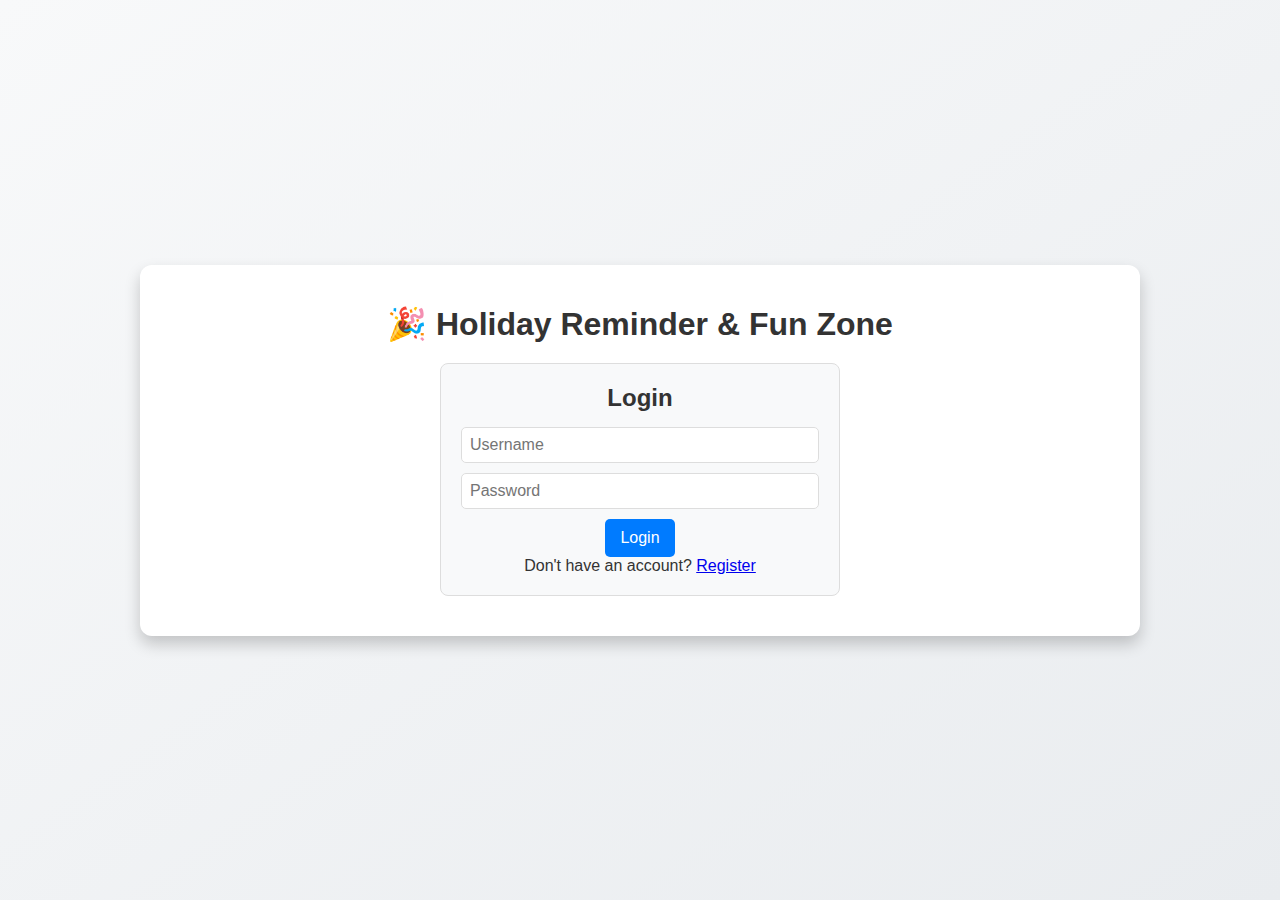
<file: index.html>
<!DOCTYPE html>
<html lang="en">
<head>
    <meta charset="UTF-8">
    <meta name="viewport" content="width=device-width, initial-scale=1.0">
    <title>Holiday Reminder & Fun Zone</title>
    <link rel="stylesheet" href="style.css">
    <script defer src="script.js"></script>
</head>
<body>
    <div class="container">
        <!-- User Authentication -->
        <div id="auth-section">
            <h1>🎉 Holiday Reminder & Fun Zone</h1>
            <div id="auth-forms">
                <!-- Registration Form -->
                <form id="registerForm" class="hidden">
                    <h2>Register</h2>
                    <input type="text" id="registerUsername" placeholder="Username" required>
                    <input type="password" id="registerPassword" placeholder="Password" required>
                    <button type="submit">Register</button>
                    <p>Already have an account? <a id="showLogin" href="#">Login</a></p>
                </form>

                <!-- Login Form -->
                <form id="loginForm">
                    <h2>Login</h2>
                    <input type="text" id="loginUsername" placeholder="Username" required>
                    <input type="password" id="loginPassword" placeholder="Password" required>
                    <button type="submit">Login</button>
                    <p>Don't have an account? <a id="showRegister" href="#">Register</a></p>
                </form>
            </div>
        </div>

        <!-- Main App -->
        <div id="app-section" class="hidden">
            <!-- Header with Clock -->
            <header class="app-header">
                <h1>🎉 Holiday Reminder & Fun Zone</h1>
                <div id="clock">00:00:00</div>
                <button id="logoutBtn">Logout</button>
            </header>
            <!-- Add this in the original HTML under the container -->
<section class="switch-section">
    <h2>Looking for Business Reminders?</h2>
    <button class="switch-button">
        <a href="business.html">Switch to Business App</a>
    </button>
</section>


            <!-- Holiday Form -->
            <form id="holidayForm" class="animated-form">
                <div class="form-group">
                    <label for="holidayName">Holiday Name:</label>
                    <input type="text" id="holidayName" placeholder="e.g., Christmas" required>
                </div>
                <div class="form-group">
                    <label for="holidayDate">Date:</label>
                    <input type="date" id="holidayDate" required>
                </div>
                <div class="form-group">
                    <label for="holidayCategory">Category:</label>
                    <select id="holidayCategory" required>
                        <option value="Personal">Personal</option>
                        <option value="National">National</option>
                        <option value="Religious">Religious</option>
                        <option value="Festive">Festive</option>
                    </select>
                </div>
                <button type="submit" class="animated-btn">Add Reminder</button>
            </form>

       


            <!-- Holiday Suggestions -->
            <section class="suggested-holidays">
                <h2>Quick Add Popular Holidays</h2>
                <div class="holiday-grid">
                    <button class="suggested-holiday" data-name="Christmas" data-date="2024-12-25" data-category="Festive">🎄 Christmas</button>
                    <button class="suggested-holiday" data-name="New Year" data-date="2025-01-01" data-category="National">🎆 New Year</button>
                    <button class="suggested-holiday" data-name="Halloween" data-date="2024-10-31" data-category="Festive">🎃 Halloween</button>
                </div>
            </section>

            <!-- Holiday List -->
            <section>
                <h2>Upcoming Holidays</h2>
                <ul id="holidayList"></ul>
            </section>

            <!-- Mini-Games Section -->
            <section id="games-section">
                <h2>🎮 Mini-Games</h2>
                <div class="games-grid">
                    <div id="tic-tac-toe" class="game-card">
                        <h3>Santa Haircut</h3>
                        <button class="play-button"><a href="https://www.crazygames.com/game/santa-haircut">Play Now</a></button>
                    </div>
                    <div id="memory-game" class="game-card">
                        <h3>Winter Clash 3D</h3>
                        <button class="play-button"><a href="https://www.crazygames.com/game/winter-clash-3d?czy_invite=true&utm_source=invite&roomId=657308">Play Now</a></button>
                    </div>
                </div>
            </section>
        </div>

        <!-- Snowfall -->
        <div id="snowfall"></div>
    </div>
</body>
</html>
</file>
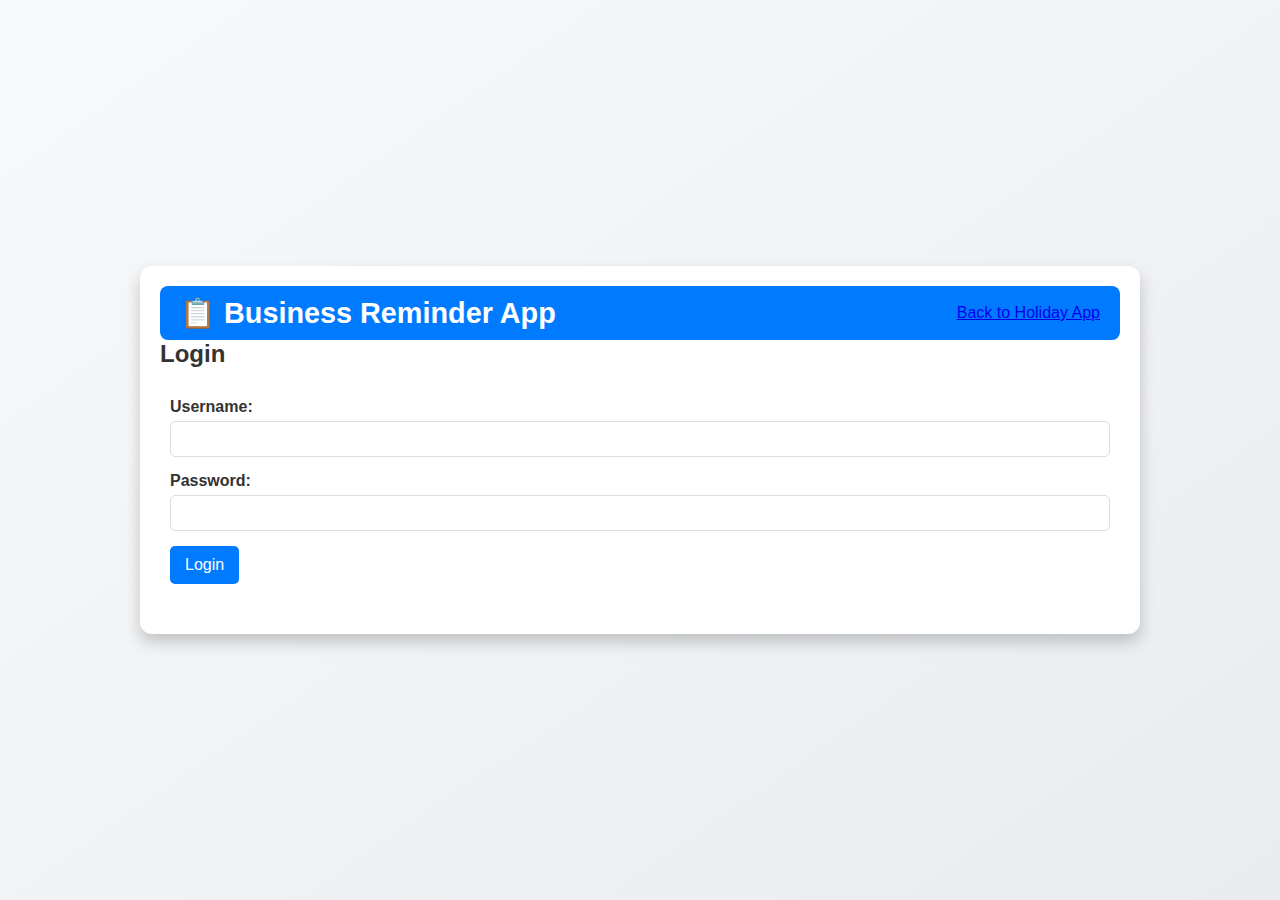
<file: business.html>
<!DOCTYPE html>
<html lang="en">
<head>
    <meta charset="UTF-8">
    <meta name="viewport" content="width=device-width, initial-scale=1.0">
    <title>Business Reminder App</title>
    <link rel="stylesheet" href="style.css">
    <script defer src="business.js"></script>
</head>
<body>
    <div class="container">
        <!-- Header -->
        <header class="app-header">
            <h1>📋 Business Reminder App</h1>
            <a href="index.html" class="nav-link">Back to Holiday App</a>
        </header>

        <!-- Login Section -->
        <section id="login-section">
            <h2>Login</h2>
            <form id="businessLoginForm">
                <div class="form-group">
                    <label for="businessUsername">Username:</label>
                    <input type="text" id="businessUsername" required>
                </div>
                <div class="form-group">
                    <label for="businessPassword">Password:</label>
                    <input type="password" id="businessPassword" required>
                </div>
                <button type="submit">Login</button>
            </form>
            <p id="loginStatus"></p>
        </section>

        <!-- Reminder Form -->
        <section id="business-reminder-section" style="display: none;">
            <h2>Set Business Reminders</h2>
            <form id="businessReminderForm">
                <div class="form-group">
                    <label for="reminderTitle">Task Title:</label>
                    <input type="text" id="reminderTitle" placeholder="e.g., Client Meeting" required>
                </div>
                <div class="form-group">
                    <label for="reminderDate">Date:</label>
                    <input type="date" id="reminderDate" required>
                </div>
                <div class="form-group">
                    <label for="reminderDetails">Details:</label>
                    <textarea id="reminderDetails" placeholder="Task details..." rows="3"></textarea>
                </div>
                <button type="submit">Add Reminder</button>
            </form>
            <ul id="businessReminderList"></ul>
        </section>
    </div>
</body>
</html>
</file>
<file: style.css>
/* General Reset */
* {
  margin: 0;
  padding: 0;
  box-sizing: border-box;
}

body {
  font-family: 'Arial', sans-serif;
  background: linear-gradient(to bottom right, #f8f9fa, #e9ecef);
  color: #333;
  min-height: 100vh;
  display: flex;
  justify-content: center;
  align-items: center;
}

/* Container */
.container {
  width: 90%;
  max-width: 1000px;
  background: #fff;
  border-radius: 12px;
  box-shadow: 0 8px 16px rgba(0, 0, 0, 0.2);
  overflow: hidden;
  padding: 20px;
  animation: fadeIn 1s ease-in-out;
}

@keyframes fadeIn {
  from {
      opacity: 0;
      transform: scale(0.95);
  }
  to {
      opacity: 1;
      transform: scale(1);
  }
}

/* Header */
.app-header {
  display: flex;
  justify-content: space-between;
  align-items: center;
  padding: 10px 20px;
  background: #007bff;
  color: #fff;
  border-radius: 8px;
}

.app-header h1 {
  font-size: 1.8rem;
}

#clock {
  font-size: 1.2rem;
  font-weight: bold;
}

#logoutBtn {
  background: #dc3545;
  color: white;
  border: none;
  border-radius: 5px;
  padding: 8px 12px;
  cursor: pointer;
  font-size: 0.9rem;
}

#logoutBtn:hover {
  background: #c82333;
}

/* Form Styles */
form {
  margin: 20px 0;
  padding: 10px;
}

.form-group {
  margin-bottom: 15px;
}

label {
  display: block;
  margin-bottom: 5px;
  font-weight: bold;
}

input, select {
  width: 100%;
  padding: 8px;
  border: 1px solid #ddd;
  border-radius: 5px;
  font-size: 1rem;
}

button {
  display: inline-block;
  background: #007bff;
  color: white;
  border: none;
  padding: 10px 15px;
  border-radius: 5px;
  font-size: 1rem;
  cursor: pointer;
  transition: background 0.3s;
}

button:hover {
  background: #0056b3;
}

/* Suggested Holidays */
.suggested-holidays {
  margin: 20px 0;
}

.holiday-grid {
  display: flex;
  gap: 10px;
  flex-wrap: wrap;
}

.suggested-holiday {
  background: #28a745;
  color: white;
  border: none;
  padding: 8px 12px;
  border-radius: 5px;
  cursor: pointer;
  transition: background 0.3s;
}

.suggested-holiday:hover {
  background: #218838;
}

/* Holiday List */
ul {
  list-style: none;
}

#holidayList li {
  padding: 10px;
  margin: 5px 0;
  background: #f8f9fa;
  border: 1px solid #ddd;
  border-radius: 5px;
  display: flex;
  justify-content: space-between;
  align-items: center;
}

.delete-btn {
  background: #dc3545;
  color: white;
  border: none;
  padding: 5px 10px;
  border-radius: 5px;
  cursor: pointer;
  font-size: 0.9rem;
}

.delete-btn:hover {
  background: #c82333;
}

/* Mini-Games Section */
#games-section {
  margin-top: 20px;
}

.games-grid {
  display: flex;
  gap: 15px;
  flex-wrap: wrap;
}

.game-card {
  background: #e9ecef;
  border-radius: 8px;
  padding: 10px;
  text-align: center;
  flex: 1;
  min-width: 200px;
}

.game-card h3 {
  margin-bottom: 10px;
  font-size: 1.2rem;
}

.play-button a {
  color: white;
  background: #007bff;
  padding: 8px 12px;
  border-radius: 5px;
  text-decoration: none;
  font-size: 0.9rem;
}

.play-button a:hover {
  background: #0056b3;
}

/* Snowfall Animation */
#snowfall {
  position: fixed;
  top: 0;
  left: 0;
  width: 100%;
  height: 100%;
  pointer-events: none;
  z-index: 9999;
  display: none;
}

.snowflake {
  position: absolute;
  top: -10px;
  width: 10px;
  height: 10px;
  background: white;
  opacity: 0.8;
  border-radius: 50%;
  animation: fall 8s linear infinite, sway 3s ease-in-out infinite;
}

@keyframes fall {
  to {
      top: 100%;
  }
}

@keyframes sway {
  0%, 100% {
      transform: translateX(0);
  }
  50% {
      transform: translateX(20px);
  }
}

/* Auth Section */
#auth-section {
  text-align: center;
  margin: 20px;
}

#auth-forms {
  max-width: 400px;
  margin: 0 auto;
}

#auth-forms form {
  background: #f8f9fa;
  padding: 20px;
  border: 1px solid #ddd;
  border-radius: 8px;
}

#auth-forms h2 {
  margin-bottom: 15px;
}

#auth-forms input {
  margin-bottom: 10px;
}

.hidden {
  display: none;
}

/* Switch Section */
.switch-section {
  text-align: center;
  margin-top: 30px;
  padding: 20px;
  background-color: #f4f4f4;
  border-radius: 8px;
  box-shadow: 0 4px 6px rgba(0, 0, 0, 0.1);
}

.switch-section h2 {
  margin-bottom: 15px;
  color: #34495e;
  font-size: 1.5rem;
}

.switch-button {
  background-color: #1d72b8;
  padding: 10px 20px;
  border: none;
  border-radius: 5px;
  font-size: 1rem;
  cursor: pointer;
  display: inline-block;
  transition: background-color 0.3s ease;
}

.switch-button a {
  text-decoration: none;
  color: #ffffff;
  font-weight: bold;
}

.switch-button:hover {
  background-color: #155d8a;
}
</file>
